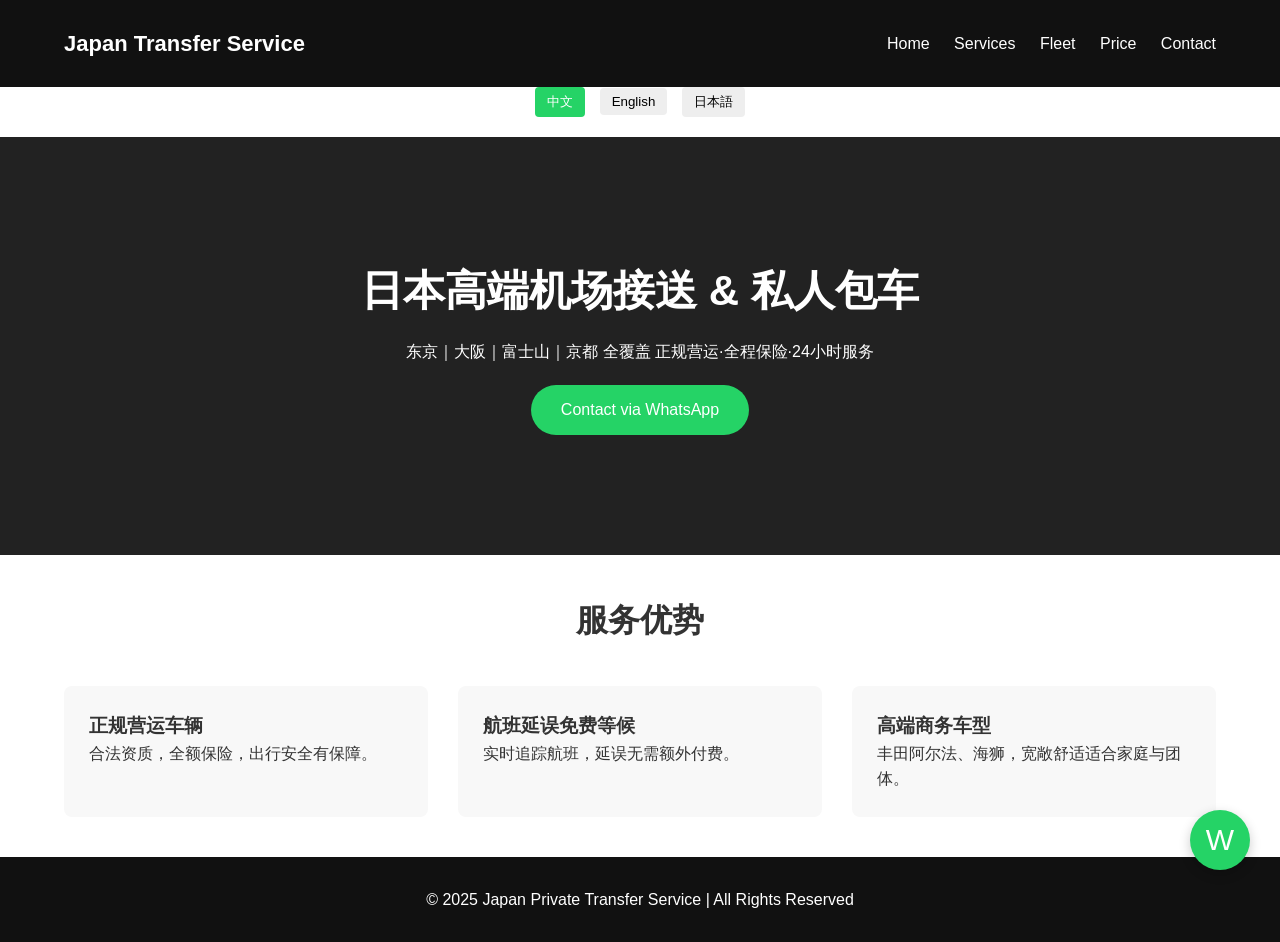
<file: index.html>
<!DOCTYPE html>
<html lang="zh">
<head>
  <meta charset="UTF-8">
  <meta name="viewport" content="width=device-width, initial-scale=1.0">
  <title>Japan Private Transfer & Charter Service</title>
  <link rel="stylesheet" href="css/style.css">
</head>
<body>

<!-- 悬浮WhatsApp 把下面号码换成你自己的 -->
<a href="https://wa.me/819012345678" target="_blank" class="whatsapp-float">W</a>

<header>
  <div class="container">
    <div class="logo">Japan Transfer Service</div>
    <nav>
      <a href="index.html">Home</a>
      <a href="service.html">Services</a>
      <a href="fleet.html">Fleet</a>
      <a href="price.html">Price</a>
      <a href="contact.html">Contact</a>
    </nav>
  </div>
</header>

<div class="lang-switch">
  <button data-lang="zh" class="active">中文</button>
  <button data-lang="en">English</button>
  <button data-lang="ja">日本語</button>
</div>

<section class="banner">
  <div class="lang-zh">
    <h1>日本高端机场接送 & 私人包车</h1>
    <p>东京｜大阪｜富士山｜京都 全覆盖 正规营运·全程保险·24小时服务</p>
  </div>
  <div class="lang-en">
    <h1>Japan Premium Airport Transfer & Private Charter</h1>
    <p>Tokyo｜Osaka｜Mt.Fuji｜Kyoto Licensed Vehicles · Full Insurance · 24/7</p>
  </div>
  <div class="lang-ja">
    <h1>日本高級空港送迎・貸切サービス</h1>
    <p>東京・大阪・富士山・京都 対応 正規車両・保険完備・24時間対応</p>
  </div>
  <a href="contact.html" class="btn">Contact via WhatsApp</a>
</section>

<section class="container">
  <h2 class="section-title">
    <span class="lang-zh">服务优势</span>
    <span class="lang-en">Our Advantages</span>
    <span class="lang-ja">サービス特長</span>
  </h2>
  <div class="grid">
    <div class="card">
      <div class="lang-zh"><h3>正规营运车辆</h3><p>合法资质，全额保险，出行安全有保障。</p></div>
      <div class="lang-en"><h3>Licensed Vehicles</h3><p>Officially licensed with full insurance for safe travel.</p></div>
      <div class="lang-ja"><h3>正規営業車両</h3><p>営業許可取得、保険完備で安心移動。</p></div>
    </div>
    <div class="card">
      <div class="lang-zh"><h3>航班延误免费等候</h3><p>实时追踪航班，延误无需额外付费。</p></div>
      <div class="lang-en"><h3>Free Waiting for Delay</h3><p>Flight tracking, free waiting time for delayed flights.</p></div>
      <div class="lang-ja"><h3>遅延無料待機</h3><p>飛行機追跡、遅延時も追加料金なし。</p></div>
    </div>
    <div class="card">
      <div class="lang-zh"><h3>高端商务车型</h3><p>丰田阿尔法、海狮，宽敞舒适适合家庭与团体。</p></div>
      <div class="lang-en"><h3>Premium Fleet</h3><p>Toyota Alphard & Hiace, spacious for family & group.</p></div>
      <div class="lang-ja"><h3>高級車両保有</h3><p>アルファード・ハイエース、家族・団体に最適。</p></div>
    </div>
  </div>
</section>

<footer>
  <p>© 2025 Japan Private Transfer Service | All Rights Reserved</p>
</footer>

<script src="js/main.js"></script>
</body>
</html>
</file>
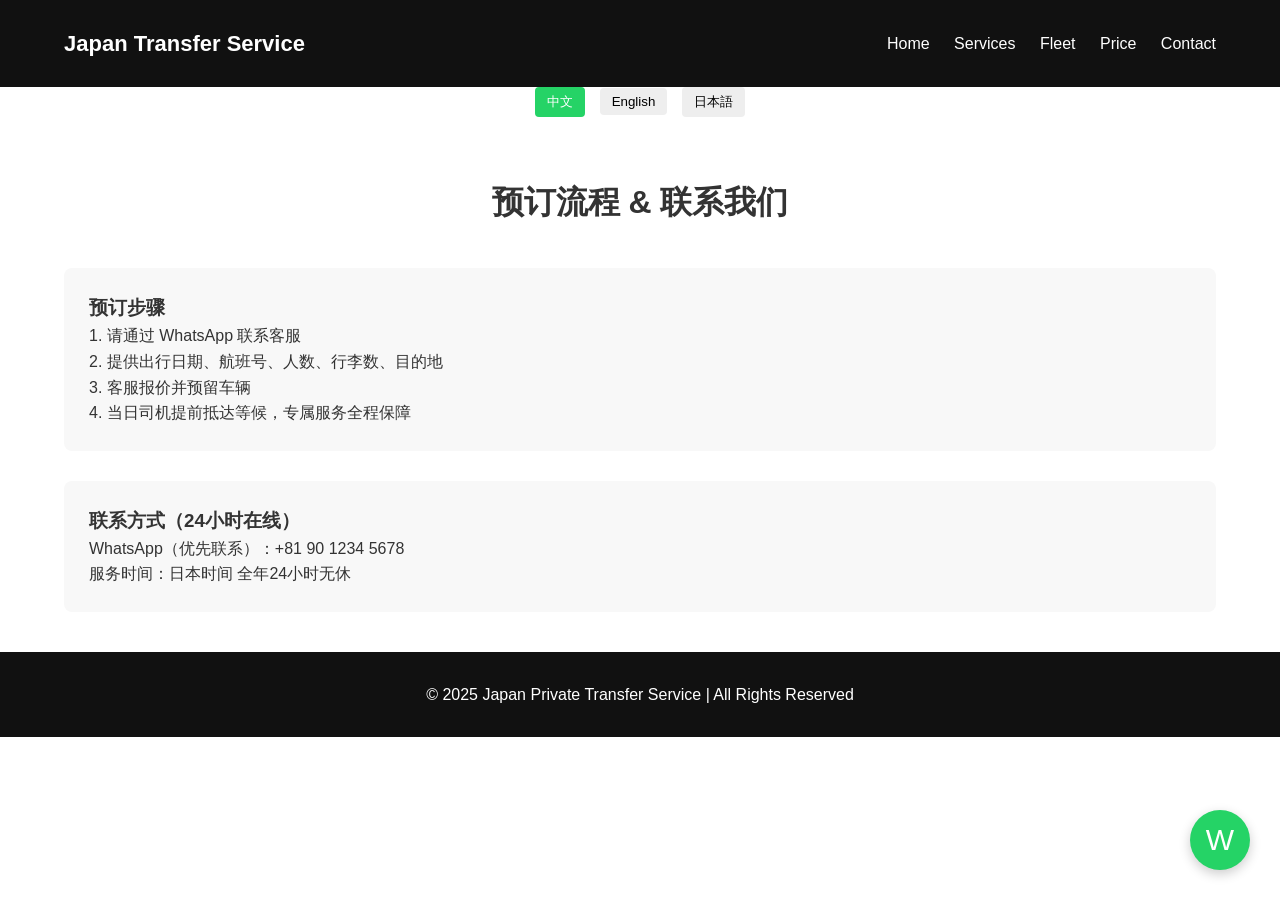
<file: contact.html>
<!DOCTYPE html>
<html lang="zh">
<head>
  <meta charset="UTF-8">
  <meta name="viewport" content="width=device-width, initial-scale=1.0">
  <title>Contact Us | Japan Transfer</title>
  <link rel="stylesheet" href="css/style.css">
</head>
<body>

<a href="https://wa.me/819012345678" target="_blank" class="whatsapp-float">W</a>

<header>
  <div class="container">
    <div class="logo">Japan Transfer Service</div>
    <nav>
      <a href="index.html">Home</a>
      <a href="service.html">Services</a>
      <a href="fleet.html">Fleet</a>
      <a href="price.html">Price</a>
      <a href="contact.html">Contact</a>
    </nav>
  </div>
</header>

<div class="lang-switch">
  <button data-lang="zh" class="active">中文</button>
  <button data-lang="en">English</button>
  <button data-lang="ja">日本語</button>
</div>

<section class="container">
  <h2 class="section-title">
    <span class="lang-zh">预订流程 & 联系我们</span>
    <span class="lang-en">Booking Process & Contact</span>
    <span class="lang-ja">予約手順・お問い合わせ</span>
  </h2>

  <div class="card" style="margin-bottom:30px">
    <div class="lang-zh">
      <h3>预订步骤</h3>
      <p>1. 请通过 WhatsApp 联系客服</p>
      <p>2. 提供出行日期、航班号、人数、行李数、目的地</p>
      <p>3. 客服报价并预留车辆</p>
      <p>4. 当日司机提前抵达等候，专属服务全程保障</p>
    </div>
    <div class="lang-en">
      <h3>Booking Steps</h3>
      <p>1. Contact us via WhatsApp</p>
      <p>2. Send travel date, flight number, passenger & luggage count, destination</p>
      <p>3. Get quote and reserve your vehicle</p>
      <p>4. Driver will arrive in advance for your private service</p>
    </div>
    <div class="lang-ja">
      <h3>予約手順</h3>
      <p>1. WhatsAppよりお問い合わせ</p>
      <p>2. 旅行日・飛行機番号・人数・荷物数・目的地をご送信</p>
      <p>3. 見積もり後、車両確保</p>
      <p>4. 当日ドライバーが事前到着、専属サービス提供</p>
    </div>
  </div>

  <div class="card">
    <div class="lang-zh">
      <h3>联系方式（24小时在线）</h3>
      <p>WhatsApp（优先联系）：+81 90 1234 5678</p>
      <p>服务时间：日本时间 全年24小时无休</p>
    </div>
    <div class="lang-en">
      <h3>24/7 Contact</h3>
      <p>WhatsApp (Primary): +81 90 1234 5678</p>
      <p>Service: 24 hours all year round (Japan Time)</p>
    </div>
    <div class="lang-ja">
      <h3>連絡先（24時間対応）</h3>
      <p>WhatsApp（優先）：+81 90 1234 5678</p>
      <p>営業時間：日本時間 年中無休24時間</p>
    </div>
  </div>
</section>

<footer>
  <p>© 2025 Japan Private Transfer Service | All Rights Reserved</p>
</footer>

<script src="js/main.js"></script>
</body>
</html>
</file>
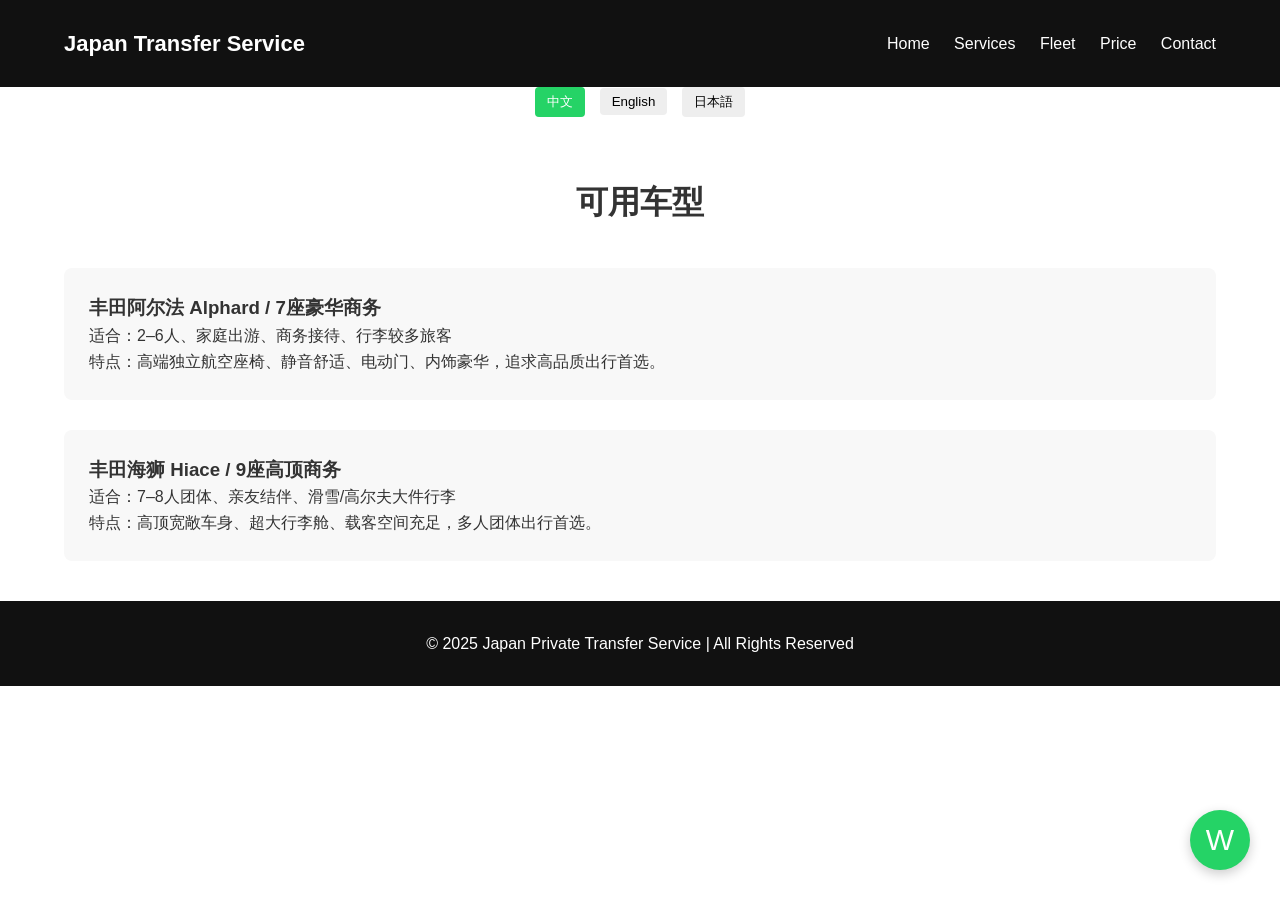
<file: fleet.html>
<!DOCTYPE html>
<html lang="zh">
<head>
  <meta charset="UTF-8">
  <meta name="viewport" content="width=device-width, initial-scale=1.0">
  <title>Our Fleet | Japan Transfer</title>
  <link rel="stylesheet" href="css/style.css">
</head>
<body>

<a href="https://wa.me/819012345678" target="_blank" class="whatsapp-float">W</a>

<header>
  <div class="container">
    <div class="logo">Japan Transfer Service</div>
    <nav>
      <a href="index.html">Home</a>
      <a href="service.html">Services</a>
      <a href="fleet.html">Fleet</a>
      <a href="price.html">Price</a>
      <a href="contact.html">Contact</a>
    </nav>
  </div>
</header>

<div class="lang-switch">
  <button data-lang="zh" class="active">中文</button>
  <button data-lang="en">English</button>
  <button data-lang="ja">日本語</button>
</div>

<section class="container">
  <h2 class="section-title">
    <span class="lang-zh">可用车型</span>
    <span class="lang-en">Our Fleet</span>
    <span class="lang-ja">保有車両</span>
  </h2>

  <div class="card" style="margin-bottom:30px">
    <div class="lang-zh">
      <h3>丰田阿尔法 Alphard / 7座豪华商务</h3>
      <p>适合：2–6人、家庭出游、商务接待、行李较多旅客</p>
      <p>特点：高端独立航空座椅、静音舒适、电动门、内饰豪华，追求高品质出行首选。</p>
    </div>
    <div class="lang-en">
      <h3>Toyota Alphard / 7-Seater Luxury Van</h3>
      <p>Best for: 2–6 guests, family trip, business transfer, large luggage</p>
      <p>Features: Premium independent seats, quiet cabin, electric door, perfect for high-end travel.</p>
    </div>
    <div class="lang-ja">
      <h3>トヨタ アルファード / 7人乗り高級バン</h3>
      <p>適用：2～6名、家族旅行、ビジネス送迎、荷物多い方</p>
      <p>特徴：独立シート、静粛性抜群、電動スライドドア、高品質な移動に最適。</p>
    </div>
  </div>

  <div class="card">
    <div class="lang-zh">
      <h3>丰田海狮 Hiace / 9座高顶商务</h3>
      <p>适合：7–8人团体、亲友结伴、滑雪/高尔夫大件行李</p>
      <p>特点：高顶宽敞车身、超大行李舱、载客空间充足，多人团体出行首选。</p>
    </div>
    <div class="lang-en">
      <h3>Toyota Hiace / 9-Seater High-Roof Van</h3>
      <p>Best for: 7–8 guests, group tour, ski & golf with big equipment</p>
      <p>Features: High-roof design, huge luggage space, spacious interior for group travel.</p>
    </div>
    <div class="lang-ja">
      <h3>トヨタ ハイエース / 9人乗りハイルーフ</h3>
      <p>適用：7～8名グループ、スキー・ゴルフ大型荷物旅行</p>
      <p>特徴：ハイルーフ広々車内、大容量トランク、団体旅行に最適。</p>
    </div>
  </div>
</section>

<footer>
  <p>© 2025 Japan Private Transfer Service | All Rights Reserved</p>
</footer>

<script src="js/main.js"></script>
</body>
</html>
</file>
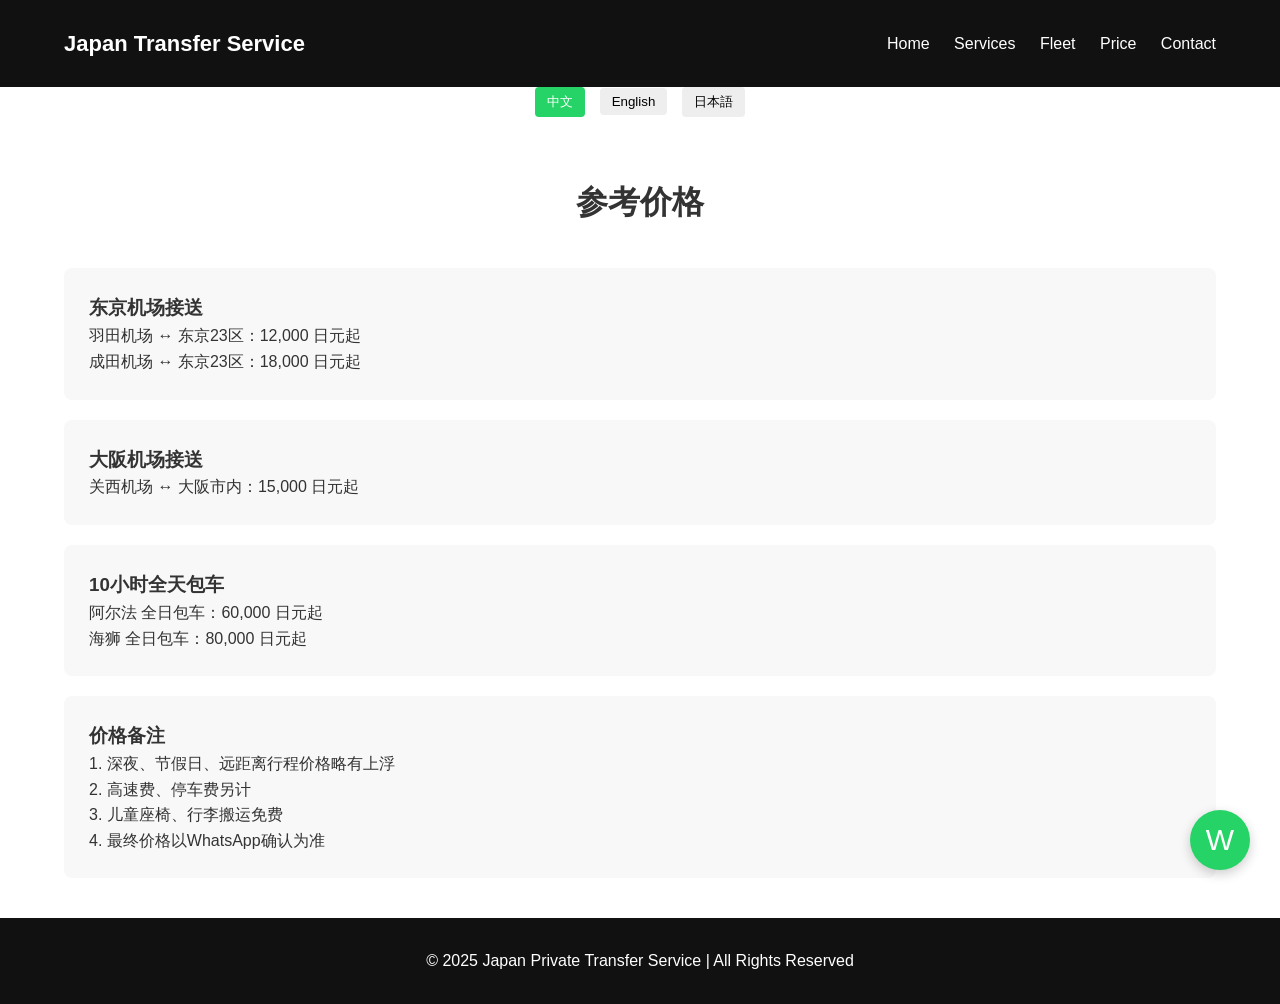
<file: price.html>
<!DOCTYPE html>
<html lang="zh">
<head>
  <meta charset="UTF-8">
  <meta name="viewport" content="width=device-width, initial-scale=1.0">
  <title>Price List | Japan Transfer</title>
  <link rel="stylesheet" href="css/style.css">
</head>
<body>

<a href="https://wa.me/819012345678" target="_blank" class="whatsapp-float">W</a>

<header>
  <div class="container">
    <div class="logo">Japan Transfer Service</div>
    <nav>
      <a href="index.html">Home</a>
      <a href="service.html">Services</a>
      <a href="fleet.html">Fleet</a>
      <a href="price.html">Price</a>
      <a href="contact.html">Contact</a>
    </nav>
  </div>
</header>

<div class="lang-switch">
  <button data-lang="zh" class="active">中文</button>
  <button data-lang="en">English</button>
  <button data-lang="ja">日本語</button>
</div>

<section class="container">
  <h2 class="section-title">
    <span class="lang-zh">参考价格</span>
    <span class="lang-en">Price Reference</span>
    <span class="lang-ja">料金参考</span>
  </h2>

  <div class="card" style="margin-bottom:20px">
    <div class="lang-zh">
      <h3>东京机场接送</h3>
      <p>羽田机场 ↔ 东京23区：12,000 日元起</p>
      <p>成田机场 ↔ 东京23区：18,000 日元起</p>
    </div>
    <div class="lang-en">
      <h3>Tokyo Airport Transfer</h3>
      <p>Haneda ↔ Tokyo 23 Wards: JPY 12,000 start</p>
      <p>Narita ↔ Tokyo 23 Wards: JPY 18,000 start</p>
    </div>
    <div class="lang-ja">
      <h3>東京空港送迎</h3>
      <p>羽田空港 ↔ 東京23区：12,000円～</p>
      <p>成田空港 ↔ 東京23区：18,000円～</p>
    </div>
  </div>

  <div class="card" style="margin-bottom:20px">
    <div class="lang-zh">
      <h3>大阪机场接送</h3>
      <p>关西机场 ↔ 大阪市内：15,000 日元起</p>
    </div>
    <div class="lang-en">
      <h3>Osaka Airport Transfer</h3>
      <p>Kansai Airport ↔ Osaka City: JPY 15,000 start</p>
    </div>
    <div class="lang-ja">
      <h3>大阪空港送迎</h3>
      <p>関西空港 ↔ 大阪市内：15,000円～</p>
    </div>
  </div>

  <div class="card" style="margin-bottom:20px">
    <div class="lang-zh">
      <h3>10小时全天包车</h3>
      <p>阿尔法 全日包车：60,000 日元起</p>
      <p>海狮 全日包车：80,000 日元起</p>
    </div>
    <div class="lang-en">
      <h3>10 Hours Charter</h3>
      <p>Alphard Full Day: JPY 60,000 start</p>
      <p>Hiace Full Day: JPY 80,000 start</p>
    </div>
    <div class="lang-ja">
      <h3>10時間貸切</h3>
      <p>アルファード：60,000円～</p>
      <p>ハイエース：80,000円～</p>
    </div>
  </div>

  <div class="card">
    <div class="lang-zh">
      <h3>价格备注</h3>
      <p>1. 深夜、节假日、远距离行程价格略有上浮</p>
      <p>2. 高速费、停车费另计</p>
      <p>3. 儿童座椅、行李搬运免费</p>
      <p>4. 最终价格以WhatsApp确认为准</p>
    </div>
    <div class="lang-en">
      <h3>Notes</h3>
      <p>1. Extra fee for midnight, holiday & long route</p>
      <p>2. Highway toll & parking fee not included</p>
      <p>3. Free child seat & luggage service</p>
      <p>4. Final price confirmed via WhatsApp</p>
    </div>
    <div class="lang-ja">
      <h3>注意事項</h3>
      <p>1. 深夜・休日・長距離は追加料金あり</p>
      <p>2. 高速料金・駐車料金別途実費</p>
      <p>3. チャイルドシート・荷物サポート無料</p>
      <p>4. 最終料金はWhatsAppにて確定</p>
    </div>
  </div>
</section>

<footer>
  <p>© 2025 Japan Private Transfer Service | All Rights Reserved</p>
</footer>

<script src="js/main.js"></script>
</body>
</html>
</file>
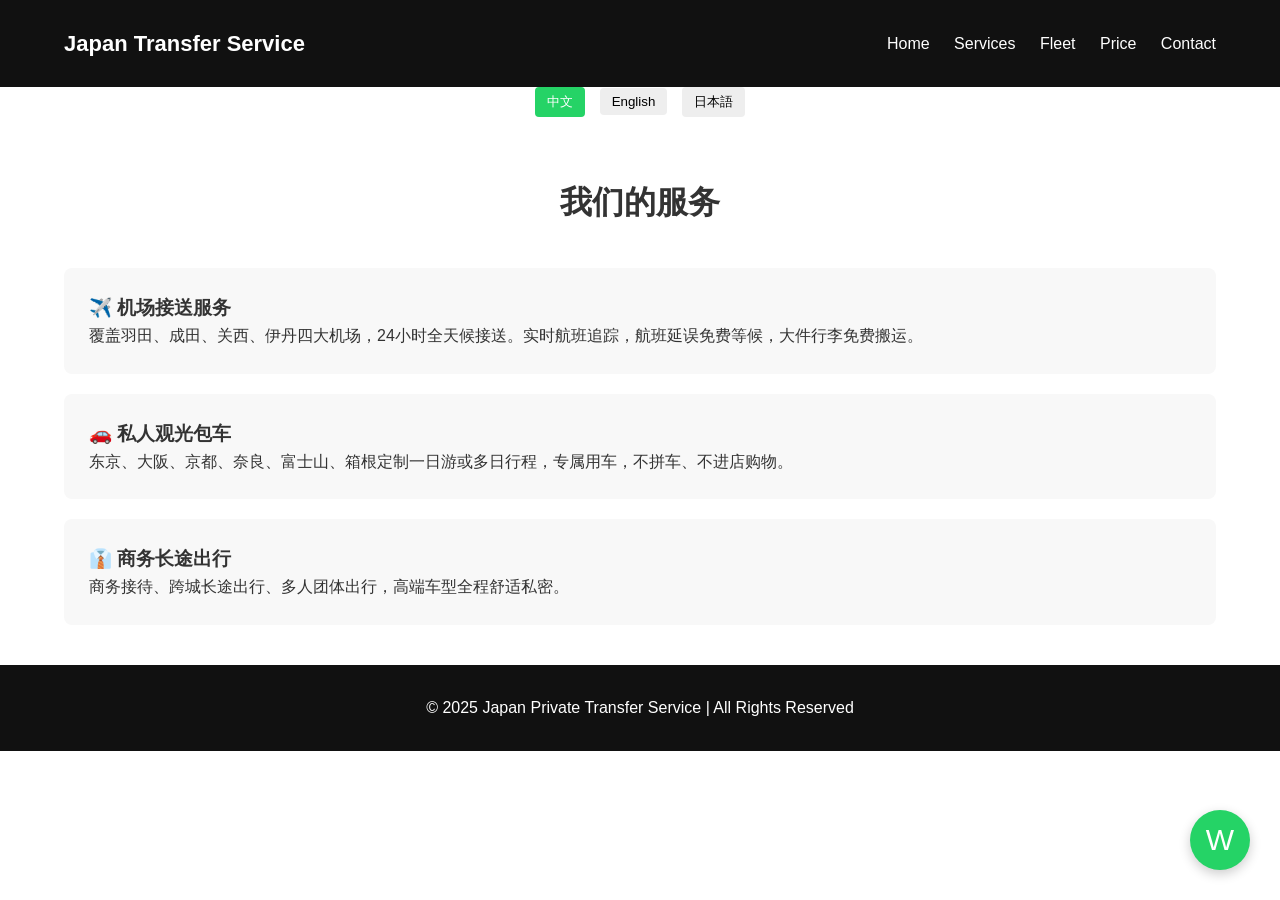
<file: service.html>
<!DOCTYPE html>
<html lang="zh">
<head>
  <meta charset="UTF-8">
  <meta name="viewport" content="width=device-width, initial-scale=1.0">
  <title>Our Service | Japan Transfer</title>
  <link rel="stylesheet" href="css/style.css">
</head>
<body>

<a href="https://wa.me/819012345678" target="_blank" class="whatsapp-float">W</a>

<header>
  <div class="container">
    <div class="logo">Japan Transfer Service</div>
    <nav>
      <a href="index.html">Home</a>
      <a href="service.html">Services</a>
      <a href="fleet.html">Fleet</a>
      <a href="price.html">Price</a>
      <a href="contact.html">Contact</a>
    </nav>
  </div>
</header>

<div class="lang-switch">
  <button data-lang="zh" class="active">中文</button>
  <button data-lang="en">English</button>
  <button data-lang="ja">日本語</button>
</div>

<section class="container">
  <h2 class="section-title">
    <span class="lang-zh">我们的服务</span>
    <span class="lang-en">Our Services</span>
    <span class="lang-ja">サービス内容</span>
  </h2>

  <div class="card" style="margin-bottom:20px">
    <div class="lang-zh">
      <h3>✈️ 机场接送服务</h3>
      <p>覆盖羽田、成田、关西、伊丹四大机场，24小时全天候接送。实时航班追踪，航班延误免费等候，大件行李免费搬运。</p>
    </div>
    <div class="lang-en">
      <h3>✈️ Airport Transfer</h3>
      <p>24/7 service for Haneda, Narita, Kansai, Itami Airport. Real-time flight tracking, free waiting & luggage handling.</p>
    </div>
    <div class="lang-ja">
      <h3>✈️ 空港送迎</h3>
      <p>羽田・成田・関西・伊丹空港対応、24時間営業。飛行機追跡、遅延無料待機、大型荷物サポート。</p>
    </div>
  </div>

  <div class="card" style="margin-bottom:20px">
    <div class="lang-zh">
      <h3>🚗 私人观光包车</h3>
      <p>东京、大阪、京都、奈良、富士山、箱根定制一日游或多日行程，专属用车，不拼车、不进店购物。</p>
    </div>
    <div class="lang-en">
      <h3>🚗 Private Sightseeing Charter</h3>
      <p>Custom tour in Tokyo, Osaka, Kyoto, Nara, Mt.Fuji, Hakone. Private exclusive car, no sharing, no shopping stops.</p>
    </div>
    <div class="lang-ja">
      <h3>🚗 観光貸切</h3>
      <p>東京・大阪・京都・奈良・富士山・箱根オーダーメイド観光。完全貸切、相乗り・買い物立ち寄りなし。</p>
    </div>
  </div>

  <div class="card">
    <div class="lang-zh">
      <h3>👔 商务长途出行</h3>
      <p>商务接待、跨城长途出行、多人团体出行，高端车型全程舒适私密。</p>
    </div>
    <div class="lang-en">
      <h3>👔 Business & Long Distance</h3>
      <p>Business pickup, inter-city trip and group travel with luxury comfortable vehicles.</p>
    </div>
    <div class="lang-ja">
      <h3>👔 ビジネス・長距離移動</h3>
      <p>ビジネス送迎・都市間移動・団体旅行、高級車で快適プライベート移動。</p>
    </div>
  </div>
</section>

<footer>
  <p>© 2025 Japan Private Transfer Service | All Rights Reserved</p>
</footer>

<script src="js/main.js"></script>
</body>
</html>
</file>
<file: css/style.css>
* {
  margin: 0;
  padding: 0;
  box-sizing: border-box;
  font-family: sans-serif;
}
body {
  line-height: 1.6;
  color: #333;
}
.container {
  width: 90%;
  max-width: 1200px;
  margin: 0 auto;
  padding: 40px 0;
}
header {
  background: #111;
  color: #fff;
  padding: 1rem 0;
}
header .container {
  display: flex;
  justify-content: space-between;
  align-items: center;
  padding: 10px 0;
}
.logo {
  font-size: 22px;
  font-weight: bold;
}
nav a {
  color: #fff;
  text-decoration: none;
  margin-left: 20px;
}
.banner {
  background: #222 url('') center/cover no-repeat;
  color: #fff;
  text-align: center;
  padding: 120px 0;
}
.banner h1 {
  font-size: 42px;
  margin-bottom: 15px;
}
.btn {
  display: inline-block;
  background: #25D366;
  color: #fff;
  padding: 12px 30px;
  border-radius: 30px;
  text-decoration: none;
  margin-top: 20px;
}
.section-title {
  text-align: center;
  font-size: 32px;
  margin-bottom: 40px;
}
.grid {
  display: grid;
  grid-template-columns: repeat(auto-fit, minmax(300px, 1fr));
  gap: 30px;
}
.card {
  background: #f8f8f8;
  padding: 25px;
  border-radius: 8px;
}
/* 悬浮WhatsApp按钮 */
.whatsapp-float {
  position: fixed;
  bottom: 30px;
  right: 30px;
  background: #25D366;
  color: #fff;
  width: 60px;
  height: 60px;
  border-radius: 50%;
  display: flex;
  align-items: center;
  justify-content: center;
  font-size: 30px;
  text-decoration: none;
  box-shadow: 0 4px 12px rgba(0,0,0,0.2);
  z-index: 999;
}
footer {
  background: #111;
  color: #fff;
  text-align: center;
  padding: 30px 0;
}
/* 语言切换 */
.lang-switch {
  margin-bottom: 20px;
  text-align: center;
}
.lang-switch button {
  padding: 6px 12px;
  margin: 0 5px;
  border: none;
  background: #eee;
  cursor: pointer;
  border-radius: 4px;
}
.lang-switch button.active {
  background: #25D366;
  color: #fff;
}
/* 多语言内容默认隐藏 */
.lang-en, .lang-ja {
  display: none;
}
</file>
